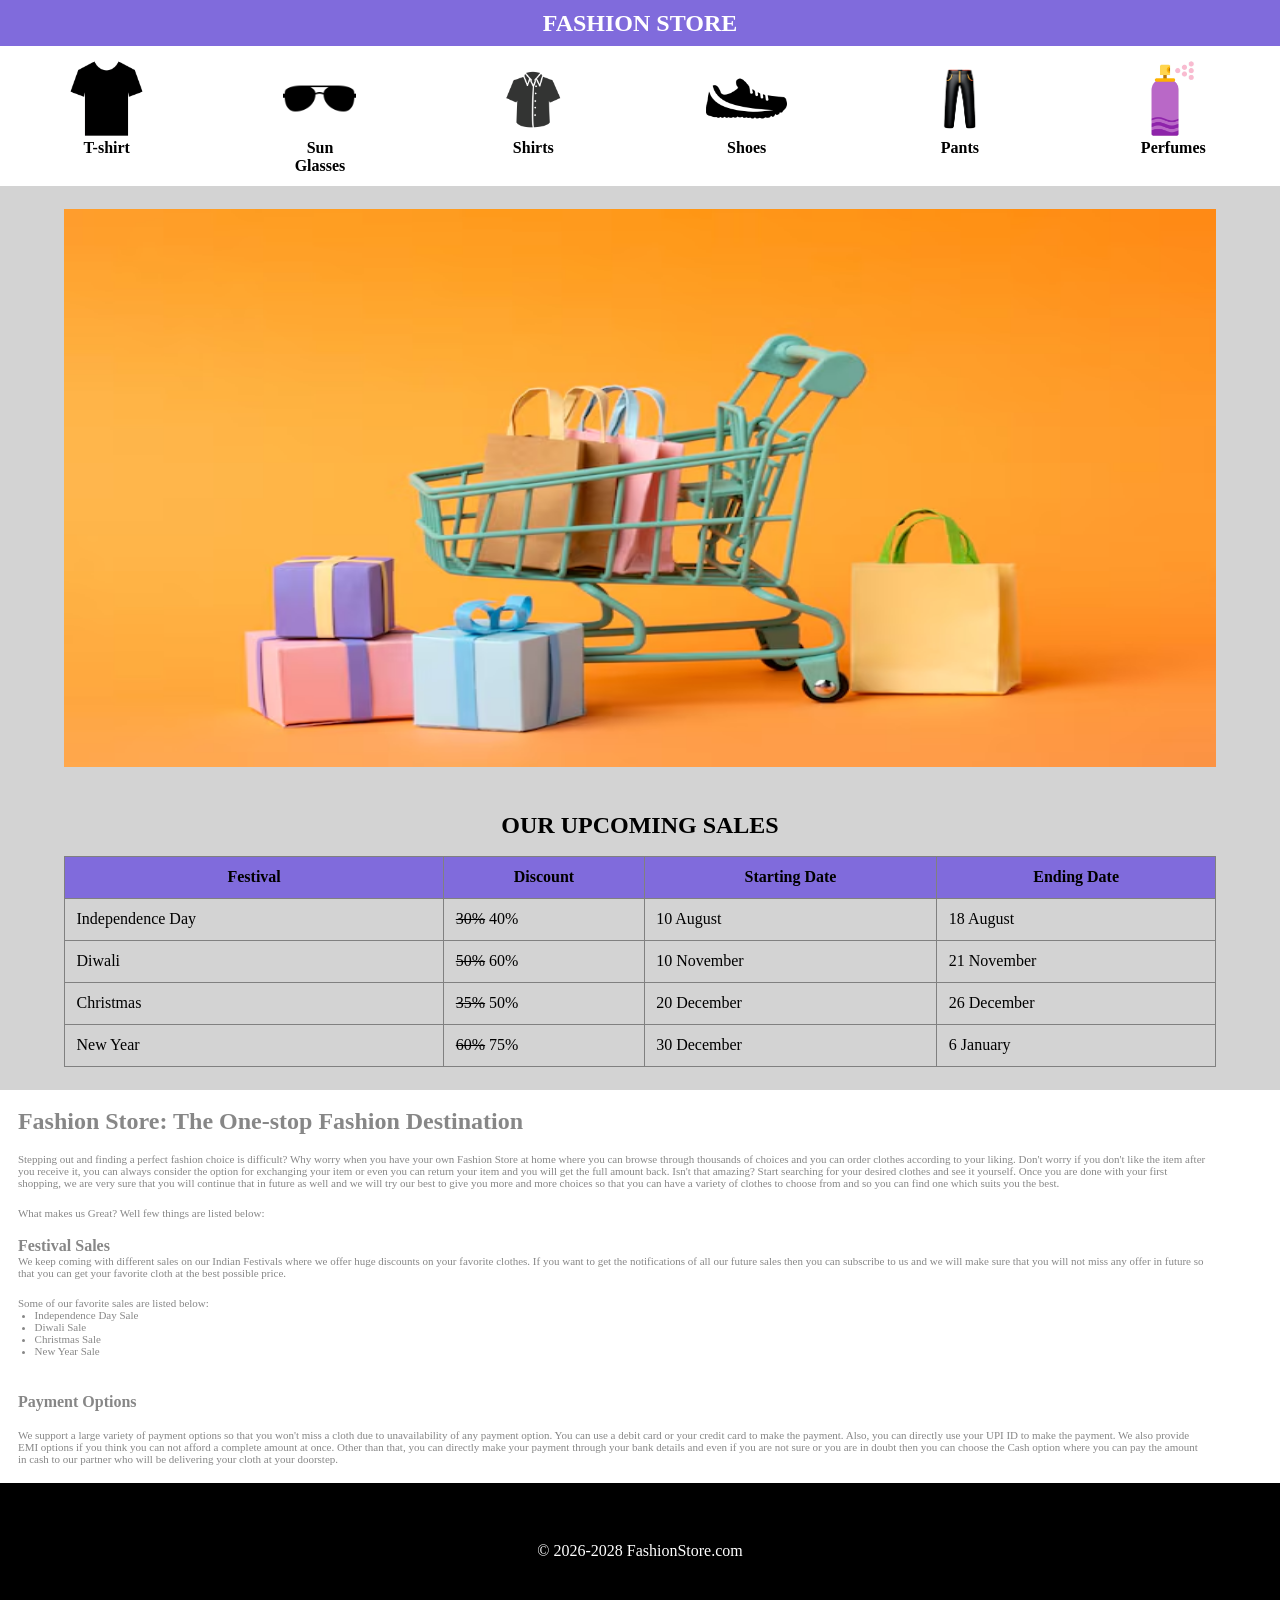
<file: css-assignment-3/index.html>
<!DOCTYPE html>
<html lang="en">
<head>
    <meta charset="UTF-8">
    <meta name="viewport" content="width=device-width, initial-scale=1.0">
    <title>CSS assignment 3</title>
    <link rel="stylesheet" href="style.css">
</head>
<body>
    <header>
        <nav>
            <h1 class="main-heading" id="scroll">FASHION STORE</h1>
            <div class="nav-link">
                <div class="item">
                    <img src="images/t-shirts.webp" alt="T-Shirts">
                    <a href="#"><strong>T-shirt</strong></a>
                </div>
                <div class="item">
                    <img src="images/Sun-Glasses.png" alt="Sun-Glasses">
                    <a href="#"><span style="display: block; text-align: center;"><strong>Sun</strong></span><span style="display: block;"><strong>Glasses</strong></span></a>
                </div>
                <div class="item">
                    <img src="images/Shirts.png" alt="Shirts">
                    <a href="#"><strong>Shirts</strong></a>
                </div>
                <div class="item">
                    <img src="images/Shoes.png" alt="Shoes">
                    <a href="#"><strong>Shoes</strong></a>
                </div>
                <div class="item">
                    <img src="images/Pants.png" alt="Pants">
                    <a href="#"><strong>Pants</strong></a>
                </div>
                <div class="item">
                    <img src="images/Perfumes.jpg" alt="Perfumes">
                    <a href="#"><strong>Perfumes</strong></a>
                </div>
            </div>
        </nav>
    </header>
    <main>
        <section class="shopping-container">

                <div class="container">
                    <a href="#scroll"><img src="images/main-image.avif" alt="main-image"></a>
                        <h2>OUR UPCOMING SALES</h2>
                        <table>
                            <thead>
                                <th>Festival</th>
                                <th>Discount</th>
                                <th>Starting Date</th>
                                <th>Ending Date</th>
                            </thead>
                            <tbody>
                                <tr>
                                    <td>Independence Day</td>
                                    <td><del>30%</del> 40%</td>
                                    <td>10 August</td>
                                    <td>18 August</td>
                                </tr>
                                <tr>
                                    <td>Diwali</td>
                                    <td><del>50%</del> 60%</td>
                                    <td>10 November</td>
                                    <td>21 November</td>
                                </tr>
                                <tr>
                                    <td>Christmas</td>
                                    <td><del>35%</del> 50%</td>
                                    <td>20 December</td>
                                    <td>26 December</td>
                                </tr>
                                <tr>
                                    <td>New Year</td>
                                    <td><del>60%</del> 75%</td>
                                    <td>30 December</td>
                                    <td>6 January</td>
                                </tr>
                            </tbody>
                        </table>
                    </div>

        </section>
<section class="fashion-store">
    <div class="container2">

        <h2>Fashion Store: The One-stop Fashion Destination</h2><br>

        <p>
            Stepping out and finding a perfect fashion choice is difficult? Why worry when you have your own Fashion Store at home where you can browse through thousands of choices and you can order clothes according to your liking. Don't worry if you don't like the item after you receive it, you can always consider the option for exchanging your item or even you can return your item and you will get the full amount back. Isn't that amazing? Start searching for your desired clothes and see it yourself. Once you are done with your first shopping, we are very sure that you will continue that in future as well and we will try our best to give you more and more choices so that you can have a variety of clothes to choose from and so you can find one which suits you the best.
        </p><br>
        <p>What makes us Great? Well few things are listed below:</p><br>

        <article class="feature">

            <h4>Festival Sales</h4>

            <p>
                We keep coming with different sales on our Indian Festivals where we offer huge discounts on your favorite clothes. If you want to get the notifications of all our future sales then you can subscribe to us and we will make sure that you will not miss any offer in future so that you can get your favorite cloth at the best possible price.
            </p><br>

            <p>Some of our favorite sales are listed below:</p>

            <ul>
                <li>Independence Day Sale</li>
                <li>Diwali Sale</li>
                <li>Christmas Sale</li>
                <li>New Year Sale</li>
            </ul>

        </article><br><br>

        <article class="feature">

            <h4>Payment Options</h4>
<br>
            <p>
                We support a large variety of payment options so that you won't miss a cloth due to unavailability of any payment option. You can use a debit card or your credit card to make the payment. Also, you can directly use your UPI ID to make the payment. We also provide EMI options if you think you can not afford a complete amount at once. Other than that, you can directly make your payment through your bank details and even if you are not sure or you are in doubt then you can choose the Cash option where you can pay the amount in cash to our partner who will be delivering your cloth at your doorstep.
            </p>

        </article>

    </div>
</section>
    </main>
    <footer class="footer">
        <p>&copy; 2026-2028 FashionStore.com</p>

    </footer>
</body>
</html>
</file>
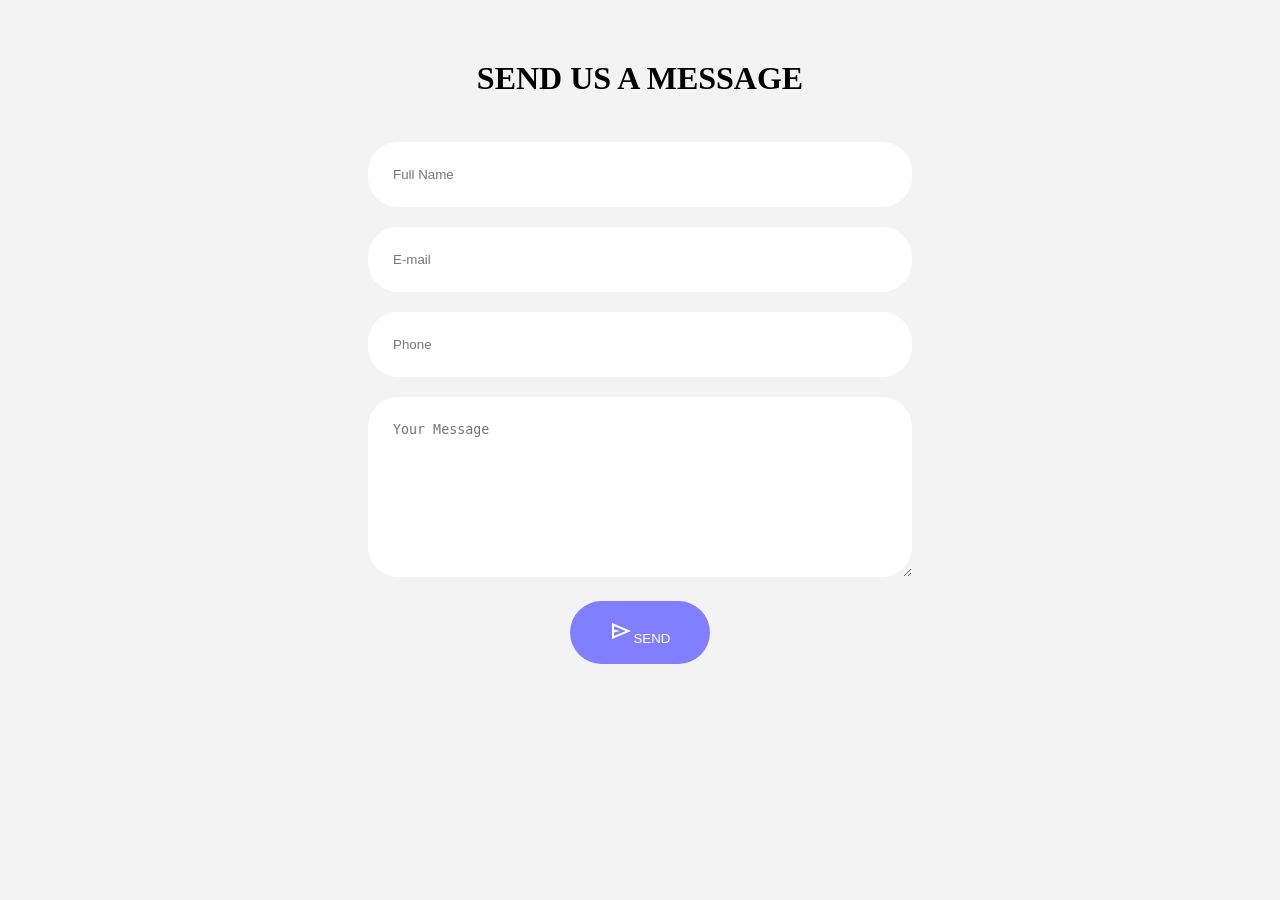
<file: css-assignment-4/index.html>
<!DOCTYPE html>
<html lang="en">
<head>
    <meta charset="UTF-8">
    <meta name="viewport" content="width=device-width, initial-scale=1.0">
    <title>css-assignment-5</title>
    <link rel="stylesheet" href="style.css">
 <link rel="stylesheet" href="https://fonts.googleapis.com/css2?family=Material+Symbols+Outlined:opsz,wght,FILL,GRAD@24,400,0,0&icon_names=send" />


</head>
<body>
    <div class="container">
        <div class="form-container">
            <h1>SEND US A MESSAGE</h1>        
            <form action="">
            <label for="fullName">
                <input type="text" id="fullName" name="Name" placeholder="Full Name" required>
            </label><br>
        <label for="email">
            <input type="email" id="email" name="email" placeholder="E-mail" required>
        </label><br>
        <label for="phone">
            <input type="tel" id="phone" name="phone" placeholder="Phone" required>
        </label><br>
        <label for="userMessage">
        <textarea 
        id="userMessage" 
        name="message" 
        rows="5" 
        cols="30" 
        placeholder="Your Message"></textarea>
        </label>
        <button type="submit" class="button"><span class="material-symbols-outlined">
    send
</span>SEND</button>
        
    </form>
</div>
</div>
</body>
</html>
</file>
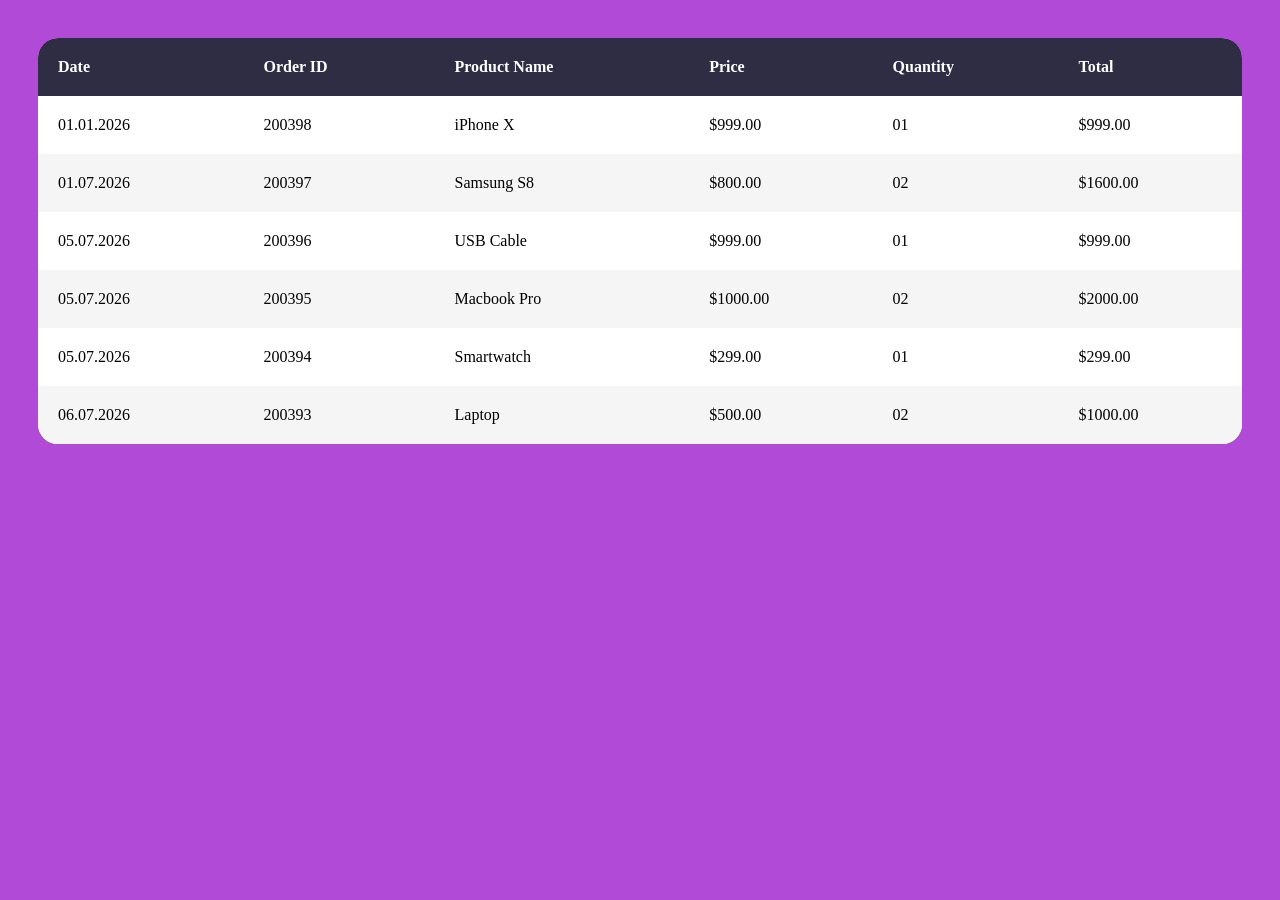
<file: css-assignment-5/index.html>
<!DOCTYPE html>
<html lang="en">
<head>
    <meta charset="UTF-8">
    <meta name="viewport" content="width=device-width, initial-scale=1.0">
    <title>css assignment 4</title>
    <link rel="stylesheet" href="style.css">
</head>
<body>
<div class="table-container">
        <table cellspacing="0">
         <!-- <caption>Digital Product</caption> -->
        <thead>
          <tr>
            <th>Date</th>
            <th>Order ID</th>
            <th>Product Name</th>
            <th>Price</th>
            <th>Quantity</th>
            <th>Total</th>
          </tr>
        </thead>
        <tbody>
            <tr>
                <td>01.01.2026</td>
                <td>200398</td>
                <td>iPhone X</td>
                <td>$999.00	</td>
                <td>01</td>
                <td>$999.00</td>
            </tr>
            <tr>
                <td>01.07.2026</td>
                <td>200397</td>
                <td>Samsung S8</td>
                <td>$800.00</td>
                <td>02</td>
                <td>$1600.00</td>
            </tr>
            <tr>
                <td>05.07.2026</td>
                <td>200396</td>
                <td>USB Cable</td>
                <td>$999.00</td>
                <td>01</td>
                <td>$999.00</td>
            </tr>
            <tr>
                <td>05.07.2026</td>
                <td>200395</td>
                <td>Macbook Pro</td>
                <td>$1000.00</td>
                <td>02</td>
                <td>$2000.00</td>
            </tr>
            <tr>
                <td>05.07.2026</td>
                <td>200394</td>
                <td>Smartwatch</td>
                <td>$299.00</td>
                <td>01</td>
                <td>$299.00</td>
            </tr>
            <tr>
                <td>06.07.2026</td>
                <td>200393</td>
                <td>Laptop</td>
                <td>$500.00</td>
                <td>02</td>
                <td>$1000.00</td>
            </tr>
            
        </tbody>
    </table>
</div>
</body>
</html>
</file>
<file: css-assignment-3/style.css>
*{
    padding: 0;
    margin: 0;
    box-sizing: border-box;
    font-family: Arial Regular;
}
.main-heading{
    color: white;
    background-color: #806BDC;
    text-align: center;
    padding: 0.75%;
    /* overflow: hidden; */
}
.nav-link{
    display: flex;
    flex-direction: row;
    justify-content: space-around;
}
.nav-link img{
    width: 81px;
    height: auto;
}
.item{
    display: flex;
    flex-direction: column;
    align-items: center;
    padding: 0.90%;
}
.item a{
    text-decoration: none;
    color: black;
}
.item a:hover{
    color: #807DE5;
}
.shopping-container{
    background-color: #D3D3D3;
}
.container{
    width: 90vw;
    margin: auto;
    padding-bottom: 0.5%;
}
.container img{
    width: 100%;
    height: 62vh;
    margin: 2% 0%;
}

.container h2,table{
    width: 100%;
    height: auto;
    margin: 1.5% 0%;
}
.container h2{
    text-align: center;
}
table th,td{
    padding: 1%;
}
table thead{
    background-color: #806BDC;
}
table,th,td{
    border: 1px solid #808080;
}
table{
    border-collapse: collapse;
}
.container2{
    width: 93%;
     margin-left:1.4%;
     margin-top: 1.4%;
     margin-bottom: 1.4%;
    
} 
ul li{
    margin-left: 1.4%;
}
.fashion-store{
    color:#878787;
    
}
.footer{
    background-color: #000000;
    color: white;
    width: 100%;
    height: 15vh;
    display: flex;
    justify-content: center;
    align-items: center;

}
.container2 p,ul{
    font-size: 11px;
}
</file>
<file: css-assignment-4/style.css>
*{
  box-sizing: border-box; /* Includes padding/borders in width calculation */
  margin: 0;              /* Removes default browser margins */
  padding: 0;             /* Removes default browser paddings */
}
body{
    background-color: #f3f3f3;
}
h1{
    margin-bottom: 45px;
}
.container{
    margin: auto;
    padding-top: 60px;
    width: 50%;

}
.form-container{
    width: 100%;
    text-align: center;
}
input,textarea{
    width: 85%;
    padding:25px;
    margin-bottom:20px;
    color: rgb(68, 65, 65);
    background-color: white;
    border-radius: 30px;
    border: none;
}
input:focus,textarea:focus{
 outline: none;
 width: 90%;
}
textarea {
      resize: vertical; /* Locks width, allows height adjustments */
      min-height: 180px;
      max-height: 500px;
    }
.button{
    background-color: #827ffe;
    color: white;
     width: 22%;
    padding:18px 20px;
    margin-bottom:20px;
    border-radius: 35px;
    border: none;
    cursor: pointer;
    transition: all 0.4s;

}
.button:hover{
 outline: none;
 width: 25%;
 /* padding: 18px 100px; */
 /* margin-bottom:20px; */
 background-color: rgb(37, 35, 35);
}
</file>
<file: css-assignment-5/style.css>
body{
    background:#b14ad7;
    padding:30px;
}

.table-container{
    border-radius:20px;
    overflow:hidden;
}

table{
    width:100%;
    border-collapse:collapse;
    background:white;
}

thead th{
    background:#2f2d44;
    color:white;
    text-align:left;
    padding:20px;
}

tbody td{
    padding:20px;
}

tbody tr:nth-child(even){
    background:#f5f5f5;
}

tbody tr:hover{
    background:#f5f5f5;
}
 /* rule to remember:
✅ border-collapse: collapse; → border-radius on <table> usually doesn't work.
✅ Put the table inside a <div> with border-radius + overflow: hidden.
✅ This is the technique most professional developers use. */
/* 
Think of it like a photo frame.
Imagine you have a rectangular photo frame with rounded corners.
The frame is your <div>.
The photo is your <table>.
If the photo is bigger than the frame, parts of it stick outside.
Without overflow: hidden: 
 */
</file>
